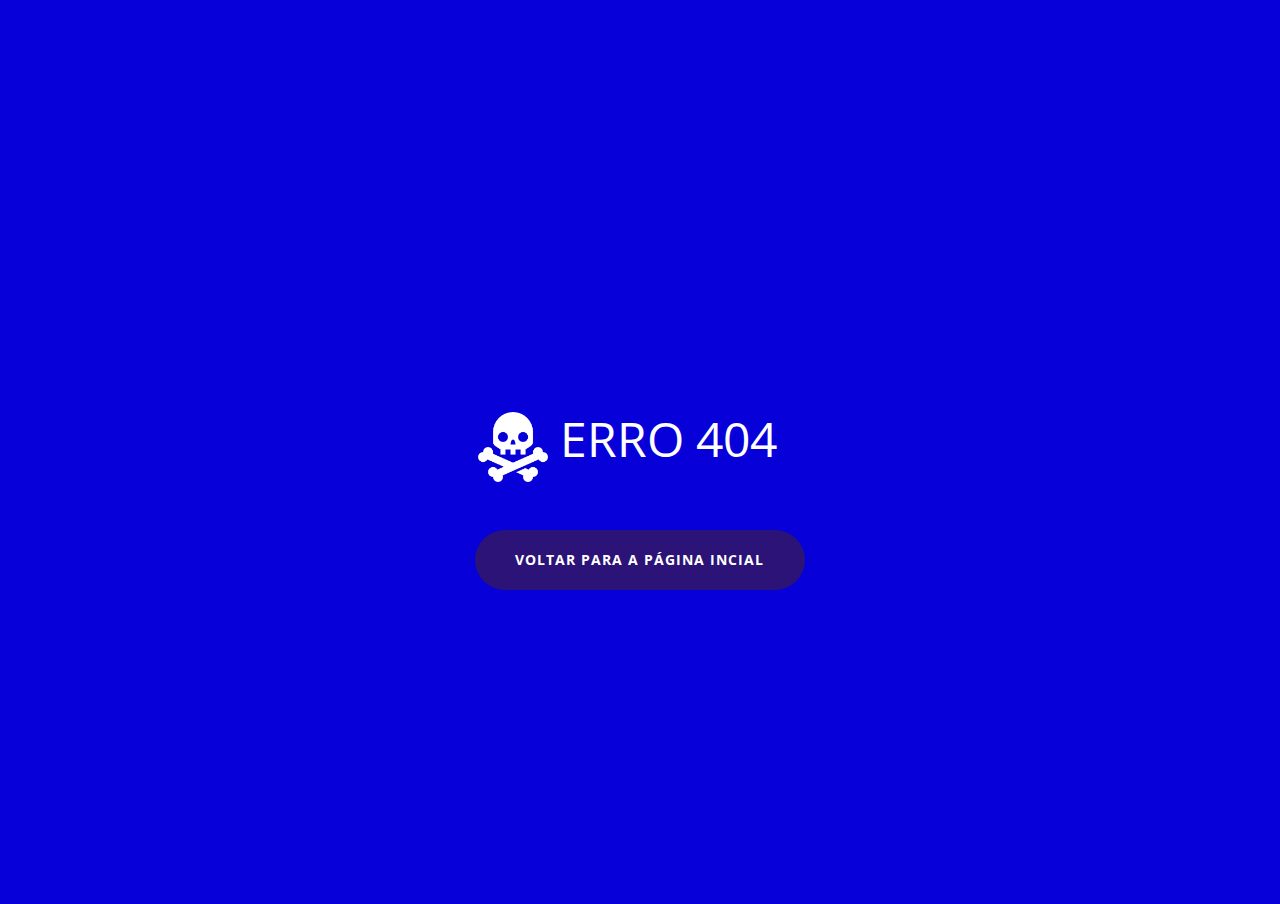
<file: Login.html>
<!DOCTYPE html>
<html style="font-size: 16px;" lang="pt"><head>
    <meta name="viewport" content="width=device-width, initial-scale=1.0">
    <meta charset="utf-8">
    <meta name="keywords" content="">
    <meta name="description" content="Em desenvolvimento....">
    <title>Login - Norgus Cloud</title>
    <link rel="stylesheet" href="nicepage.css" media="screen">
<link rel="stylesheet" href="Login.css" media="screen">
    <script class="u-script" type="text/javascript" src="jquery.js" defer=""></script>
    <script class="u-script" type="text/javascript" src="nicepage.js" defer=""></script>
    <meta name="generator" content="Nicepage 4.18.5, nicepage.com">
    <link rel="icon" href="images/favicon1.png">
    <link id="u-theme-google-font" rel="stylesheet" href="https://fonts.googleapis.com/css?family=Roboto:100,100i,300,300i,400,400i,500,500i,700,700i,900,900i|Open+Sans:300,300i,400,400i,500,500i,600,600i,700,700i,800,800i">
    
    
    <script type="application/ld+json">{
		"@context": "http://schema.org",
		"@type": "Organization",
		"name": "ALLPCS"
}</script>
    <meta name="theme-color" content="#478ac9">
    <meta property="og:title" content="Login - Norgus Cloud">
    <meta property="og:description" content="Em desenvolvimento....">
    <meta property="og:type" content="website">
  </head>
  <body class="u-body u-xl-mode" data-lang="pt">
    <section class="u-align-center u-clearfix u-custom-color-2 u-section-1" id="sec-22da">
      <div class="u-clearfix u-sheet u-sheet-1">
        <div class="u-container-style u-group u-group-1">
          <div class="u-container-layout u-container-layout-1">
            <p class="u-text u-text-1"><span class="u-file-icon u-icon u-text-white u-icon-1"><img src="images/620824-e48502c4.png" alt=""></span>&nbsp;ERRO 404
            </p>
            <a href="ALLPCS.html" class="u-btn u-btn-round u-button-style u-custom-color-1 u-hover-palette-1-light-1 u-radius-50 u-btn-1">voltar para a página incial</a>
          </div>
        </div>
      </div>
    </section>
    
    
    
  
</body></html>
</file>
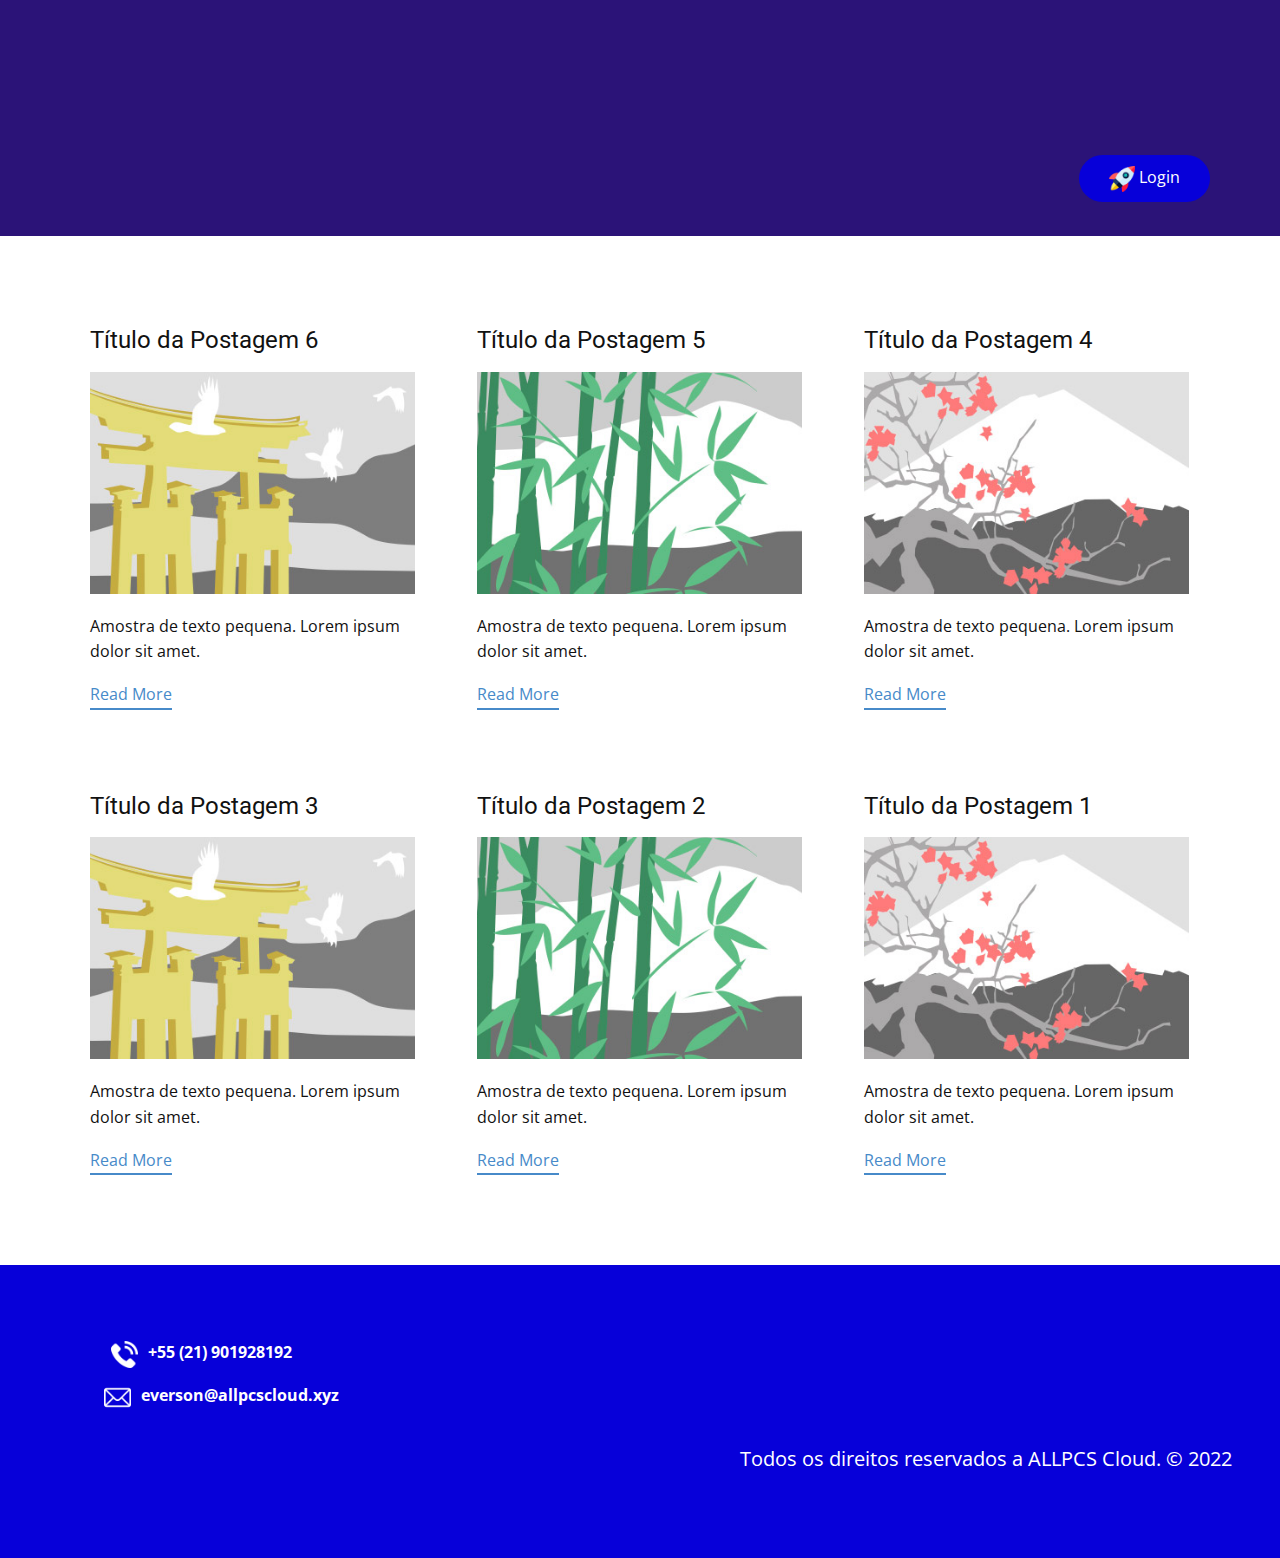
<file: blog/blog.html>
<html style="font-size: 16px;" lang="pt"><head>
    <meta name="viewport" content="width=device-width, initial-scale=1.0">
    <meta charset="utf-8">
    <meta name="keywords" content="">
    <meta name="description" content="">
    <title>Blog Template</title>
    <link rel="stylesheet" href="../nicepage.css" media="screen">
<link rel="stylesheet" href="../Blog-Template.css" media="screen">
    <script class="u-script" type="text/javascript" src="../jquery.js" defer=""></script>
    <script class="u-script" type="text/javascript" src="../nicepage.js" defer=""></script>
    <meta name="generator" content="Nicepage 4.18.5, nicepage.com">
    <link rel="icon" href="../images/favicon1.png">
    <link id="u-theme-google-font" rel="stylesheet" href="https://fonts.googleapis.com/css?family=Roboto:100,100i,300,300i,400,400i,500,500i,700,700i,900,900i|Open+Sans:300,300i,400,400i,500,500i,600,600i,700,700i,800,800i">
    
    
    <script type="application/ld+json">{
		"@context": "http://schema.org",
		"@type": "Organization",
		"name": "ALLPCS"
}</script>
    <meta name="theme-color" content="#478ac9">
  </head>
  <body class="u-body u-xl-mode" data-lang="pt"><header class="u-clearfix u-custom-color-1 u-header u-header" id="sec-1721"><div class="u-align-left u-clearfix u-sheet u-sheet-1">
        <a href="../Login.html" class="u-border-none u-btn u-btn-round u-button-style u-custom-color-2 u-radius-50 u-btn-1"><span class="u-file-icon u-icon u-icon-1"><img src="../images/1356479.png" alt=""></span>&nbsp;Login
        </a>
      </div></header>
    <section class="u-clearfix u-section-1" id="sec-f8a5">
      <div class="u-clearfix u-sheet u-valign-middle u-sheet-1"><!--blog--><!--blog_options_json--><!--{"type":"Recent","source":"","tags":"","count":""}--><!--/blog_options_json-->
        <div class="u-blog u-expanded-width u-repeater u-repeater-1"><!--blog_post-->
          <div class="u-blog-post u-container-style u-repeater-item u-white u-repeater-item-1">
            <div class="u-container-layout u-similar-container u-valign-top u-container-layout-1"><!--blog_post_header-->
              <h4 class="u-blog-control u-text u-text-1">
                <a class="u-post-header-link" href="../blog/post-5.html">Título da Postagem 6</a>
              </h4><!--/blog_post_header--><!--blog_post_image-->
              <a class="u-post-header-link" href="../blog/post-5.html"><img alt="" class="u-blog-control u-expanded-width u-image u-image-default u-image-1" src="../images/8ad73f3c.jpeg"></a><!--/blog_post_image--><!--blog_post_content-->
              <div class="u-blog-control u-post-content u-text u-text-2 fr-view">Amostra de texto pequena. Lorem ipsum dolor sit amet.</div><!--/blog_post_content--><!--blog_post_readmore-->
              <a href="../blog/post-5.html" class="u-blog-control u-border-2 u-border-palette-1-base u-btn u-btn-rectangle u-button-style u-none u-btn-1"><!--blog_post_readmore_content--><!--options_json--><!--{"content":"Read More","defaultValue":"Ler Mais"}--><!--/options_json-->Read More<!--/blog_post_readmore_content--></a><!--/blog_post_readmore-->
            </div>
          </div><div class="u-blog-post u-container-style u-repeater-item u-video-cover u-white">
            <div class="u-container-layout u-similar-container u-valign-top u-container-layout-2"><!--blog_post_header-->
              <h4 class="u-blog-control u-text u-text-3">
                <a class="u-post-header-link" href="../blog/post-4.html">Título da Postagem 5</a>
              </h4><!--/blog_post_header--><!--blog_post_image-->
              <a class="u-post-header-link" href="../blog/post-4.html"><img alt="" class="u-blog-control u-expanded-width u-image u-image-default u-image-2" src="../images/68f64b9d.jpeg"></a><!--/blog_post_image--><!--blog_post_content-->
              <div class="u-blog-control u-post-content u-text u-text-4 fr-view">Amostra de texto pequena. Lorem ipsum dolor sit amet.</div><!--/blog_post_content--><!--blog_post_readmore-->
              <a href="../blog/post-4.html" class="u-blog-control u-border-2 u-border-palette-1-base u-btn u-btn-rectangle u-button-style u-none u-btn-2"><!--blog_post_readmore_content--><!--options_json--><!--{"content":"Read More","defaultValue":"Ler Mais"}--><!--/options_json-->Read More<!--/blog_post_readmore_content--></a><!--/blog_post_readmore-->
            </div>
          </div><div class="u-blog-post u-container-style u-repeater-item u-video-cover u-white">
            <div class="u-container-layout u-similar-container u-valign-top u-container-layout-3"><!--blog_post_header-->
              <h4 class="u-blog-control u-text u-text-5">
                <a class="u-post-header-link" href="../blog/post-3.html">Título da Postagem 4</a>
              </h4><!--/blog_post_header--><!--blog_post_image-->
              <a class="u-post-header-link" href="../blog/post-3.html"><img alt="" class="u-blog-control u-expanded-width u-image u-image-default u-image-3" src="../images/0fd3416c.jpeg"></a><!--/blog_post_image--><!--blog_post_content-->
              <div class="u-blog-control u-post-content u-text u-text-6 fr-view">Amostra de texto pequena. Lorem ipsum dolor sit amet.</div><!--/blog_post_content--><!--blog_post_readmore-->
              <a href="../blog/post-3.html" class="u-blog-control u-border-2 u-border-palette-1-base u-btn u-btn-rectangle u-button-style u-none u-btn-3"><!--blog_post_readmore_content--><!--options_json--><!--{"content":"Read More","defaultValue":"Ler Mais"}--><!--/options_json-->Read More<!--/blog_post_readmore_content--></a><!--/blog_post_readmore-->
            </div>
          </div><div class="u-blog-post u-container-style u-repeater-item u-white u-repeater-item-1">
            <div class="u-container-layout u-similar-container u-valign-top u-container-layout-1"><!--blog_post_header-->
              <h4 class="u-blog-control u-text u-text-1">
                <a class="u-post-header-link" href="../blog/post-2.html">Título da Postagem 3</a>
              </h4><!--/blog_post_header--><!--blog_post_image-->
              <a class="u-post-header-link" href="../blog/post-2.html"><img alt="" class="u-blog-control u-expanded-width u-image u-image-default u-image-1" src="../images/8ad73f3c.jpeg"></a><!--/blog_post_image--><!--blog_post_content-->
              <div class="u-blog-control u-post-content u-text u-text-2 fr-view">Amostra de texto pequena. Lorem ipsum dolor sit amet.</div><!--/blog_post_content--><!--blog_post_readmore-->
              <a href="../blog/post-2.html" class="u-blog-control u-border-2 u-border-palette-1-base u-btn u-btn-rectangle u-button-style u-none u-btn-1"><!--blog_post_readmore_content--><!--options_json--><!--{"content":"Read More","defaultValue":"Ler Mais"}--><!--/options_json-->Read More<!--/blog_post_readmore_content--></a><!--/blog_post_readmore-->
            </div>
          </div><div class="u-blog-post u-container-style u-repeater-item u-video-cover u-white">
            <div class="u-container-layout u-similar-container u-valign-top u-container-layout-2"><!--blog_post_header-->
              <h4 class="u-blog-control u-text u-text-3">
                <a class="u-post-header-link" href="../blog/post-1.html">Título da Postagem 2</a>
              </h4><!--/blog_post_header--><!--blog_post_image-->
              <a class="u-post-header-link" href="../blog/post-1.html"><img alt="" class="u-blog-control u-expanded-width u-image u-image-default u-image-2" src="../images/68f64b9d.jpeg"></a><!--/blog_post_image--><!--blog_post_content-->
              <div class="u-blog-control u-post-content u-text u-text-4 fr-view">Amostra de texto pequena. Lorem ipsum dolor sit amet.</div><!--/blog_post_content--><!--blog_post_readmore-->
              <a href="../blog/post-1.html" class="u-blog-control u-border-2 u-border-palette-1-base u-btn u-btn-rectangle u-button-style u-none u-btn-2"><!--blog_post_readmore_content--><!--options_json--><!--{"content":"Read More","defaultValue":"Ler Mais"}--><!--/options_json-->Read More<!--/blog_post_readmore_content--></a><!--/blog_post_readmore-->
            </div>
          </div><div class="u-blog-post u-container-style u-repeater-item u-video-cover u-white">
            <div class="u-container-layout u-similar-container u-valign-top u-container-layout-3"><!--blog_post_header-->
              <h4 class="u-blog-control u-text u-text-5">
                <a class="u-post-header-link" href="../blog/post.html">Título da Postagem 1</a>
              </h4><!--/blog_post_header--><!--blog_post_image-->
              <a class="u-post-header-link" href="../blog/post.html"><img alt="" class="u-blog-control u-expanded-width u-image u-image-default u-image-3" src="../images/0fd3416c.jpeg"></a><!--/blog_post_image--><!--blog_post_content-->
              <div class="u-blog-control u-post-content u-text u-text-6 fr-view">Amostra de texto pequena. Lorem ipsum dolor sit amet.</div><!--/blog_post_content--><!--blog_post_readmore-->
              <a href="../blog/post.html" class="u-blog-control u-border-2 u-border-palette-1-base u-btn u-btn-rectangle u-button-style u-none u-btn-3"><!--blog_post_readmore_content--><!--options_json--><!--{"content":"Read More","defaultValue":"Ler Mais"}--><!--/options_json-->Read More<!--/blog_post_readmore_content--></a><!--/blog_post_readmore-->
            </div>
          </div><!--/blog_post--><!--blog_post-->
          <!--/blog_post--><!--blog_post-->
          <!--/blog_post-->
        </div><!--/blog-->
      </div>
    </section>
    
    
    <footer class="u-align-center u-clearfix u-custom-color-2 u-footer u-footer" id="sec-7a4d"><div class="u-clearfix u-sheet u-sheet-1">
        <p class="u-text u-text-1"><span class="u-file-icon u-icon u-text-white u-icon-1"><img src="../images/159052-9bf50f37.png" alt=""></span>&nbsp; +55 (21) 901928192
        </p>
        <p class="u-text u-text-2"><span class="u-file-icon u-icon u-text-white u-icon-2"><img src="../images/646094-d32b5ee5.png" alt=""></span>&nbsp; everson@allpcscloud.xyz
        </p>
        <p class="u-small-text u-text u-text-variant u-text-3"> Todos os direitos reservados a ​ALLPCS Cloud.&nbsp;© 2022</p>
      </div></footer>
  
</body></html>
</file>
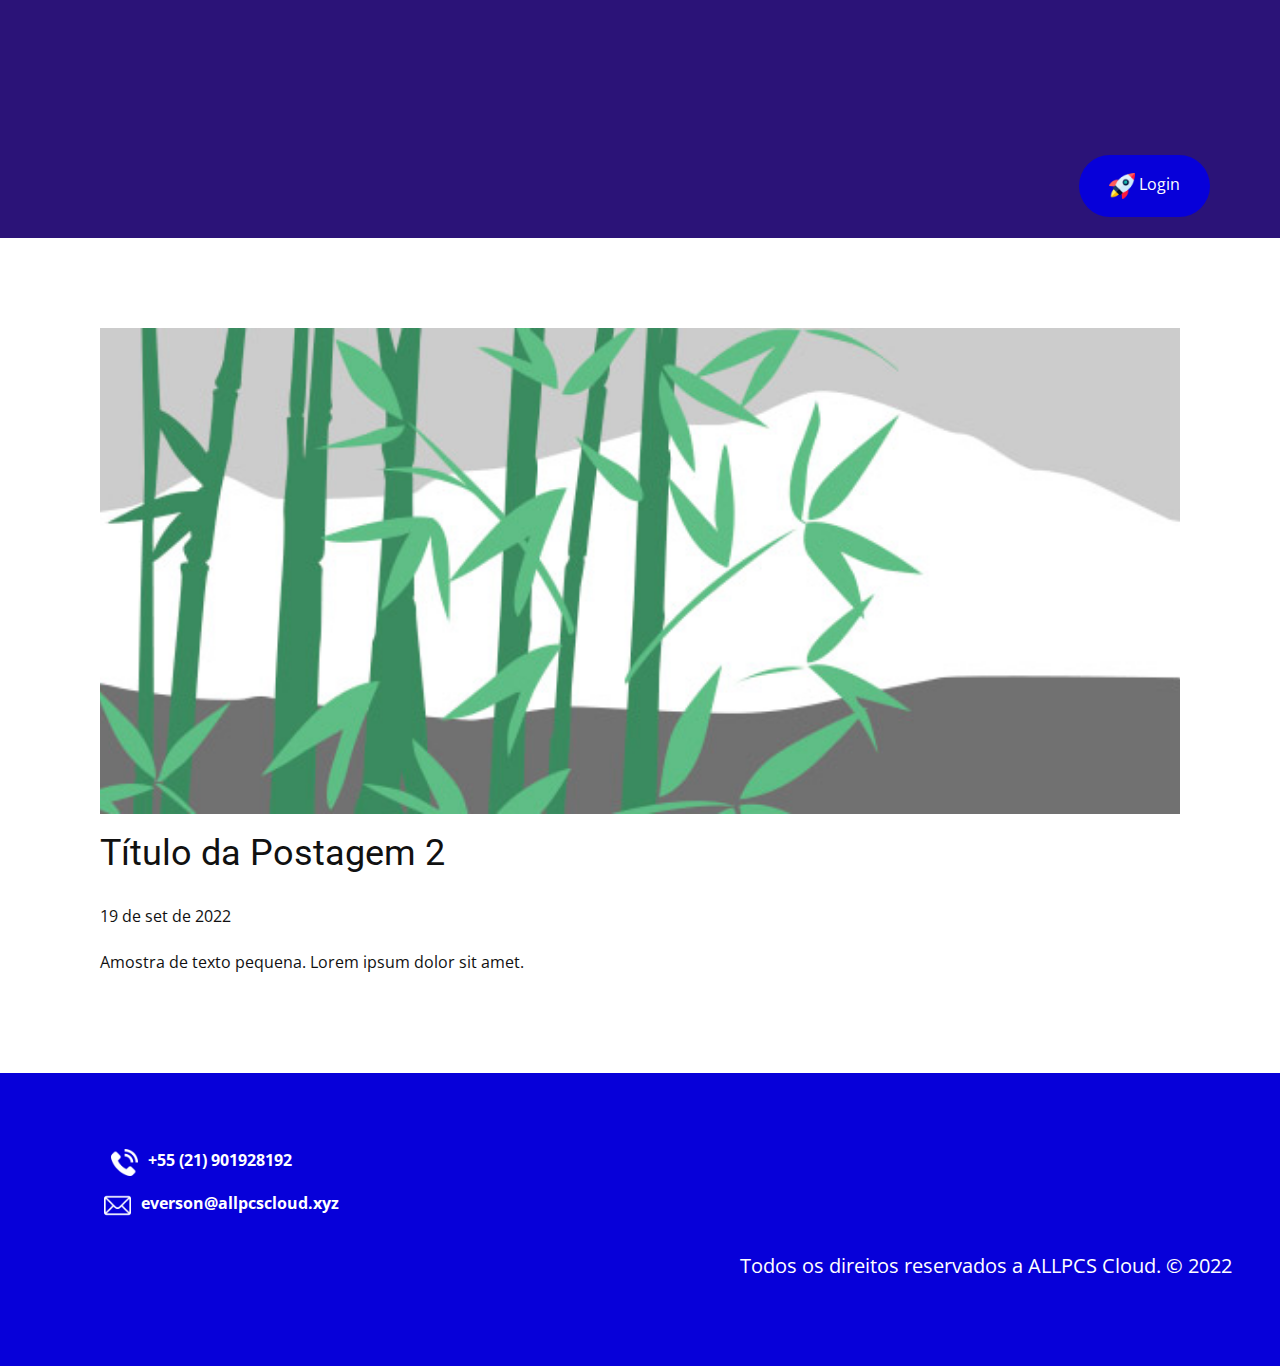
<file: blog/post-1.html>
<!doctype html>
<html style="font-size: 16px;" lang="pt"><head>
    <meta name="viewport" content="width=device-width, initial-scale=1.0">
    <meta charset="utf-8">
    <meta name="keywords" content="Título da Postagem 1">
    <meta name="description" content="">
    <title>Título da Postagem 2</title>
    <link rel="stylesheet" href="../nicepage.css" media="screen">
<link rel="stylesheet" href="../Post-Template.css" media="screen">
    <script class="u-script" type="text/javascript" src="../jquery.js" defer=""></script>
    <script class="u-script" type="text/javascript" src="../nicepage.js" defer=""></script>
    <meta name="generator" content="Nicepage 4.18.5, nicepage.com">
    <link rel="icon" href="../images/favicon1.png">
    <link id="u-theme-google-font" rel="stylesheet" href="https://fonts.googleapis.com/css?family=Roboto:100,100i,300,300i,400,400i,500,500i,700,700i,900,900i|Open+Sans:300,300i,400,400i,500,500i,600,600i,700,700i,800,800i">
    
    
    <script type="application/ld+json">{
		"@context": "http://schema.org",
		"@type": "Organization",
		"name": "ALLPCS"
}</script>
    <meta name="theme-color" content="#478ac9">
  </head>
  <body class="u-body u-xl-mode" data-lang="pt"><header class="u-clearfix u-custom-color-1 u-header u-header" id="sec-1721"><div class="u-align-left u-clearfix u-sheet u-sheet-1">
        <a href="../Login.html" class="u-border-none u-btn u-btn-round u-button-style u-custom-color-2 u-radius-50 u-btn-1"><span class="u-file-icon u-icon u-icon-1"><img src="../images/1356479.png" alt=""></span>&nbsp;Login
        </a>
      </div></header>
    <section class="u-align-center u-clearfix u-section-1" id="sec-6fce">
      <div class="u-clearfix u-sheet u-valign-middle-md u-valign-middle-sm u-valign-middle-xs u-sheet-1"><!--post_details--><!--post_details_options_json--><!--{"source":""}--><!--/post_details_options_json--><!--blog_post-->
        <div class="u-container-style u-expanded-width u-post-details u-post-details-1">
          <div class="u-container-layout u-valign-middle u-container-layout-1"><!--blog_post_image-->
            <img alt="" class="u-blog-control u-expanded-width u-image u-image-default u-image-1" src="../images/68f64b9d.jpeg"><!--/blog_post_image--><!--blog_post_header-->
            <h2 class="u-blog-control u-text u-text-1">Título da Postagem 2</h2><!--/blog_post_header--><!--blog_post_metadata-->
            <div class="u-blog-control u-metadata u-metadata-1"><!--blog_post_metadata_date-->
              <span class="u-meta-date u-meta-icon">19 de set de 2022</span><!--/blog_post_metadata_date--><!--blog_post_metadata_category-->
              <!--/blog_post_metadata_category--><!--blog_post_metadata_comments-->
              <!--/blog_post_metadata_comments-->
            </div><!--/blog_post_metadata--><!--blog_post_content-->
            <div class="u-align-justify u-blog-control u-post-content u-text u-text-2 fr-view">
  Amostra de texto pequena. Lorem ipsum dolor sit amet.
  </div><!--/blog_post_content-->
          </div>
        </div><!--/blog_post--><!--/post_details-->
      </div>
    </section>
    
    
    <footer class="u-align-center u-clearfix u-custom-color-2 u-footer u-footer" id="sec-7a4d"><div class="u-clearfix u-sheet u-sheet-1">
        <p class="u-text u-text-1"><span class="u-file-icon u-icon u-text-white u-icon-1"><img src="../images/159052-9bf50f37.png" alt=""></span>&nbsp; +55 (21) 901928192
        </p>
        <p class="u-text u-text-2"><span class="u-file-icon u-icon u-text-white u-icon-2"><img src="../images/646094-d32b5ee5.png" alt=""></span>&nbsp; everson@allpcscloud.xyz
        </p>
        <p class="u-small-text u-text u-text-variant u-text-3"> Todos os direitos reservados a ​ALLPCS Cloud.&nbsp;© 2022</p>
      </div></footer>
  
</body></html>
</file>
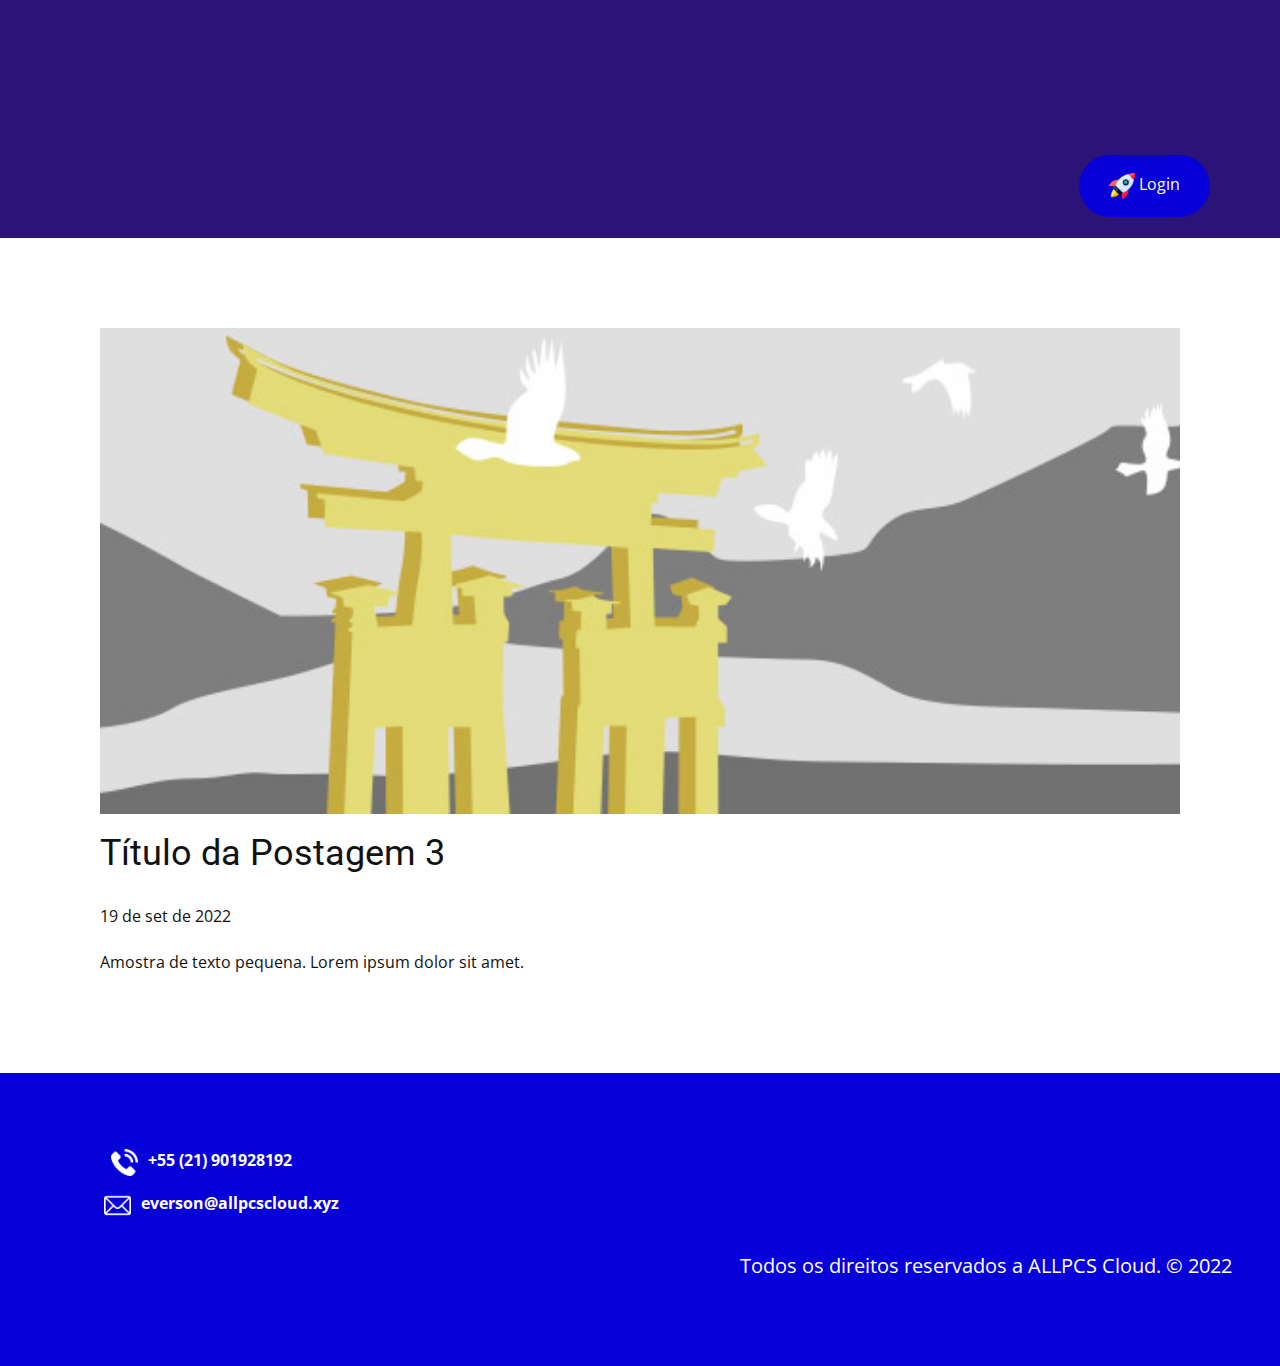
<file: blog/post-2.html>
<!doctype html>
<html style="font-size: 16px;" lang="pt"><head>
    <meta name="viewport" content="width=device-width, initial-scale=1.0">
    <meta charset="utf-8">
    <meta name="keywords" content="Título da Postagem 1">
    <meta name="description" content="">
    <title>Título da Postagem 3</title>
    <link rel="stylesheet" href="../nicepage.css" media="screen">
<link rel="stylesheet" href="../Post-Template.css" media="screen">
    <script class="u-script" type="text/javascript" src="../jquery.js" defer=""></script>
    <script class="u-script" type="text/javascript" src="../nicepage.js" defer=""></script>
    <meta name="generator" content="Nicepage 4.18.5, nicepage.com">
    <link rel="icon" href="../images/favicon1.png">
    <link id="u-theme-google-font" rel="stylesheet" href="https://fonts.googleapis.com/css?family=Roboto:100,100i,300,300i,400,400i,500,500i,700,700i,900,900i|Open+Sans:300,300i,400,400i,500,500i,600,600i,700,700i,800,800i">
    
    
    <script type="application/ld+json">{
		"@context": "http://schema.org",
		"@type": "Organization",
		"name": "ALLPCS"
}</script>
    <meta name="theme-color" content="#478ac9">
  </head>
  <body class="u-body u-xl-mode" data-lang="pt"><header class="u-clearfix u-custom-color-1 u-header u-header" id="sec-1721"><div class="u-align-left u-clearfix u-sheet u-sheet-1">
        <a href="../Login.html" class="u-border-none u-btn u-btn-round u-button-style u-custom-color-2 u-radius-50 u-btn-1"><span class="u-file-icon u-icon u-icon-1"><img src="../images/1356479.png" alt=""></span>&nbsp;Login
        </a>
      </div></header>
    <section class="u-align-center u-clearfix u-section-1" id="sec-6fce">
      <div class="u-clearfix u-sheet u-valign-middle-md u-valign-middle-sm u-valign-middle-xs u-sheet-1"><!--post_details--><!--post_details_options_json--><!--{"source":""}--><!--/post_details_options_json--><!--blog_post-->
        <div class="u-container-style u-expanded-width u-post-details u-post-details-1">
          <div class="u-container-layout u-valign-middle u-container-layout-1"><!--blog_post_image-->
            <img alt="" class="u-blog-control u-expanded-width u-image u-image-default u-image-1" src="../images/8ad73f3c.jpeg"><!--/blog_post_image--><!--blog_post_header-->
            <h2 class="u-blog-control u-text u-text-1">Título da Postagem 3</h2><!--/blog_post_header--><!--blog_post_metadata-->
            <div class="u-blog-control u-metadata u-metadata-1"><!--blog_post_metadata_date-->
              <span class="u-meta-date u-meta-icon">19 de set de 2022</span><!--/blog_post_metadata_date--><!--blog_post_metadata_category-->
              <!--/blog_post_metadata_category--><!--blog_post_metadata_comments-->
              <!--/blog_post_metadata_comments-->
            </div><!--/blog_post_metadata--><!--blog_post_content-->
            <div class="u-align-justify u-blog-control u-post-content u-text u-text-2 fr-view">
  Amostra de texto pequena. Lorem ipsum dolor sit amet.
  </div><!--/blog_post_content-->
          </div>
        </div><!--/blog_post--><!--/post_details-->
      </div>
    </section>
    
    
    <footer class="u-align-center u-clearfix u-custom-color-2 u-footer u-footer" id="sec-7a4d"><div class="u-clearfix u-sheet u-sheet-1">
        <p class="u-text u-text-1"><span class="u-file-icon u-icon u-text-white u-icon-1"><img src="../images/159052-9bf50f37.png" alt=""></span>&nbsp; +55 (21) 901928192
        </p>
        <p class="u-text u-text-2"><span class="u-file-icon u-icon u-text-white u-icon-2"><img src="../images/646094-d32b5ee5.png" alt=""></span>&nbsp; everson@allpcscloud.xyz
        </p>
        <p class="u-small-text u-text u-text-variant u-text-3"> Todos os direitos reservados a ​ALLPCS Cloud.&nbsp;© 2022</p>
      </div></footer>
  
</body></html>
</file>
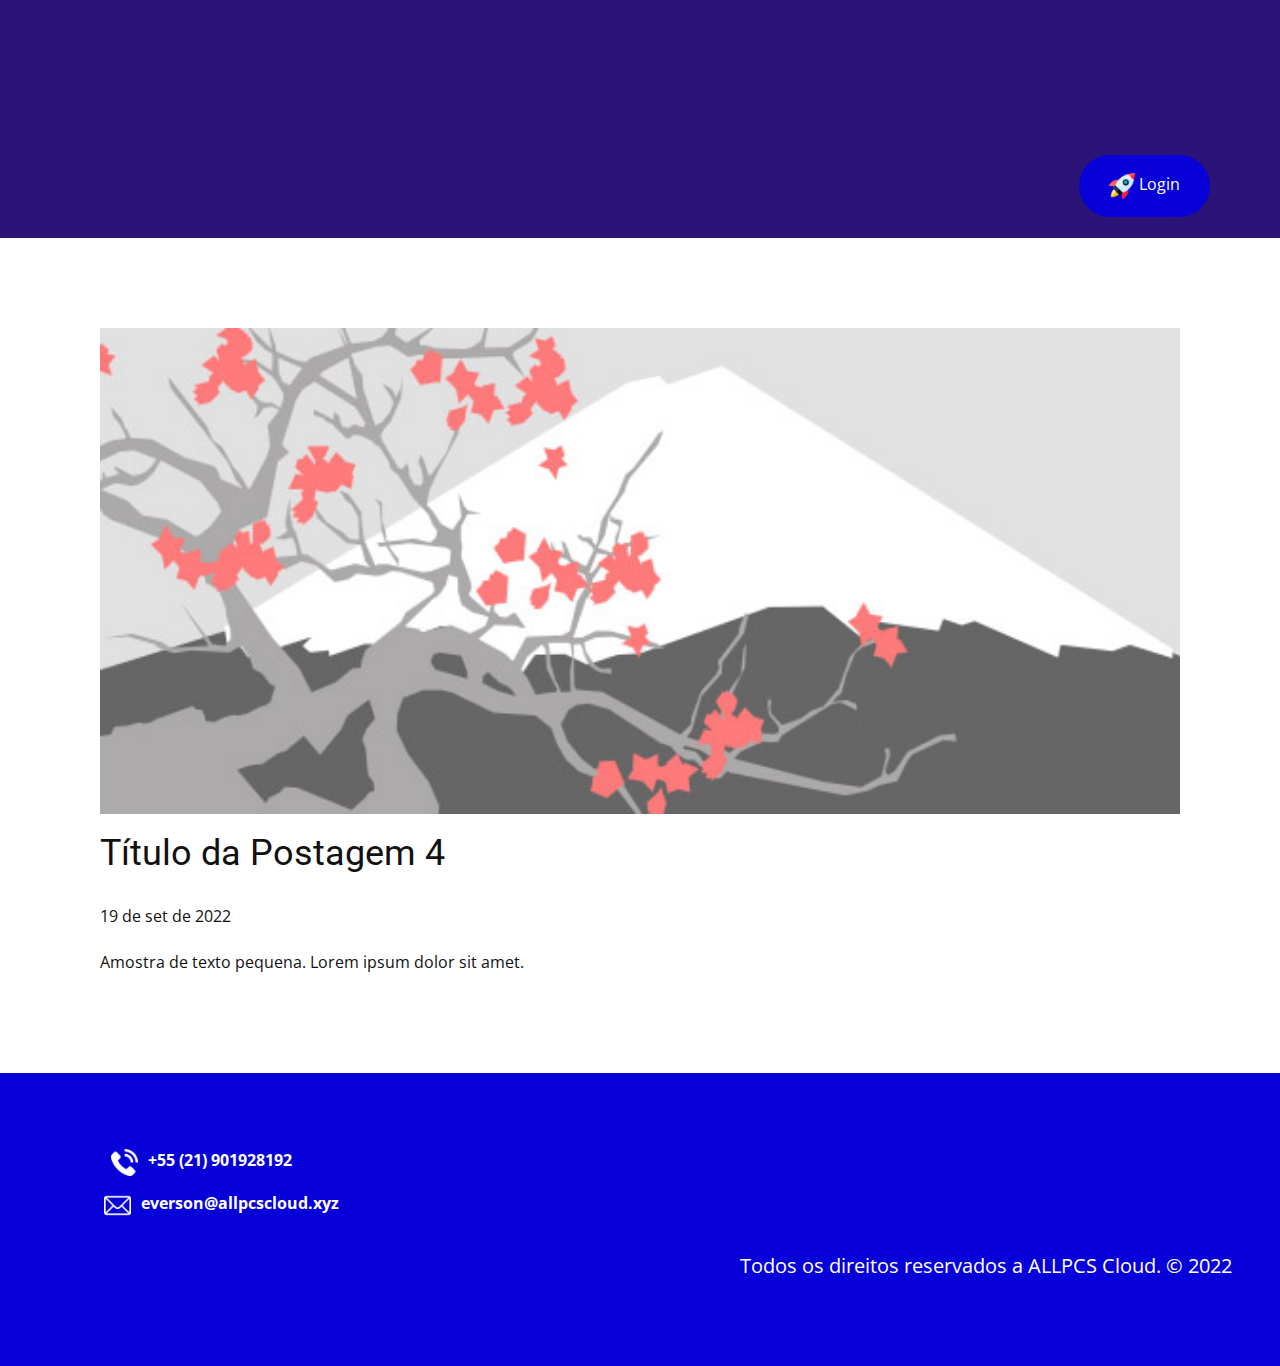
<file: blog/post-3.html>
<!doctype html>
<html style="font-size: 16px;" lang="pt"><head>
    <meta name="viewport" content="width=device-width, initial-scale=1.0">
    <meta charset="utf-8">
    <meta name="keywords" content="Título da Postagem 1">
    <meta name="description" content="">
    <title>Título da Postagem 4</title>
    <link rel="stylesheet" href="../nicepage.css" media="screen">
<link rel="stylesheet" href="../Post-Template.css" media="screen">
    <script class="u-script" type="text/javascript" src="../jquery.js" defer=""></script>
    <script class="u-script" type="text/javascript" src="../nicepage.js" defer=""></script>
    <meta name="generator" content="Nicepage 4.18.5, nicepage.com">
    <link rel="icon" href="../images/favicon1.png">
    <link id="u-theme-google-font" rel="stylesheet" href="https://fonts.googleapis.com/css?family=Roboto:100,100i,300,300i,400,400i,500,500i,700,700i,900,900i|Open+Sans:300,300i,400,400i,500,500i,600,600i,700,700i,800,800i">
    
    
    <script type="application/ld+json">{
		"@context": "http://schema.org",
		"@type": "Organization",
		"name": "ALLPCS"
}</script>
    <meta name="theme-color" content="#478ac9">
  </head>
  <body class="u-body u-xl-mode" data-lang="pt"><header class="u-clearfix u-custom-color-1 u-header u-header" id="sec-1721"><div class="u-align-left u-clearfix u-sheet u-sheet-1">
        <a href="../Login.html" class="u-border-none u-btn u-btn-round u-button-style u-custom-color-2 u-radius-50 u-btn-1"><span class="u-file-icon u-icon u-icon-1"><img src="../images/1356479.png" alt=""></span>&nbsp;Login
        </a>
      </div></header>
    <section class="u-align-center u-clearfix u-section-1" id="sec-6fce">
      <div class="u-clearfix u-sheet u-valign-middle-md u-valign-middle-sm u-valign-middle-xs u-sheet-1"><!--post_details--><!--post_details_options_json--><!--{"source":""}--><!--/post_details_options_json--><!--blog_post-->
        <div class="u-container-style u-expanded-width u-post-details u-post-details-1">
          <div class="u-container-layout u-valign-middle u-container-layout-1"><!--blog_post_image-->
            <img alt="" class="u-blog-control u-expanded-width u-image u-image-default u-image-1" src="../images/0fd3416c.jpeg"><!--/blog_post_image--><!--blog_post_header-->
            <h2 class="u-blog-control u-text u-text-1">Título da Postagem 4</h2><!--/blog_post_header--><!--blog_post_metadata-->
            <div class="u-blog-control u-metadata u-metadata-1"><!--blog_post_metadata_date-->
              <span class="u-meta-date u-meta-icon">19 de set de 2022</span><!--/blog_post_metadata_date--><!--blog_post_metadata_category-->
              <!--/blog_post_metadata_category--><!--blog_post_metadata_comments-->
              <!--/blog_post_metadata_comments-->
            </div><!--/blog_post_metadata--><!--blog_post_content-->
            <div class="u-align-justify u-blog-control u-post-content u-text u-text-2 fr-view">
  Amostra de texto pequena. Lorem ipsum dolor sit amet.
  </div><!--/blog_post_content-->
          </div>
        </div><!--/blog_post--><!--/post_details-->
      </div>
    </section>
    
    
    <footer class="u-align-center u-clearfix u-custom-color-2 u-footer u-footer" id="sec-7a4d"><div class="u-clearfix u-sheet u-sheet-1">
        <p class="u-text u-text-1"><span class="u-file-icon u-icon u-text-white u-icon-1"><img src="../images/159052-9bf50f37.png" alt=""></span>&nbsp; +55 (21) 901928192
        </p>
        <p class="u-text u-text-2"><span class="u-file-icon u-icon u-text-white u-icon-2"><img src="../images/646094-d32b5ee5.png" alt=""></span>&nbsp; everson@allpcscloud.xyz
        </p>
        <p class="u-small-text u-text u-text-variant u-text-3"> Todos os direitos reservados a ​ALLPCS Cloud.&nbsp;© 2022</p>
      </div></footer>
  
</body></html>
</file>
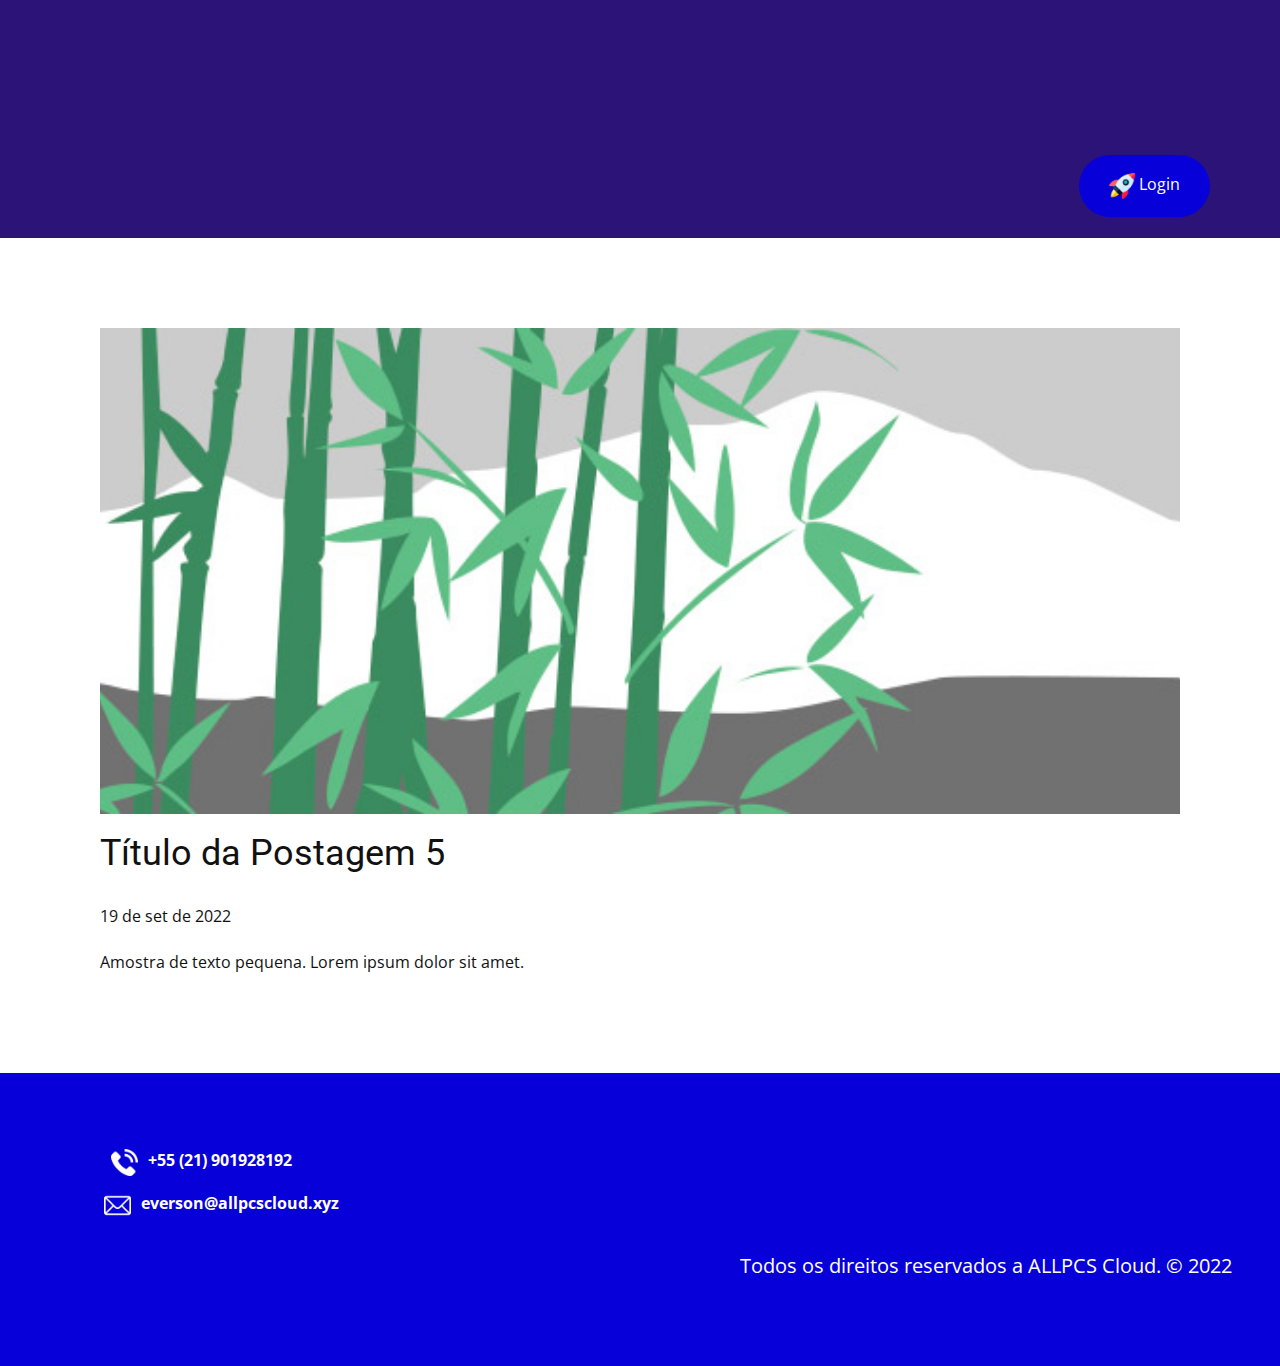
<file: blog/post-4.html>
<!doctype html>
<html style="font-size: 16px;" lang="pt"><head>
    <meta name="viewport" content="width=device-width, initial-scale=1.0">
    <meta charset="utf-8">
    <meta name="keywords" content="Título da Postagem 1">
    <meta name="description" content="">
    <title>Título da Postagem 5</title>
    <link rel="stylesheet" href="../nicepage.css" media="screen">
<link rel="stylesheet" href="../Post-Template.css" media="screen">
    <script class="u-script" type="text/javascript" src="../jquery.js" defer=""></script>
    <script class="u-script" type="text/javascript" src="../nicepage.js" defer=""></script>
    <meta name="generator" content="Nicepage 4.18.5, nicepage.com">
    <link rel="icon" href="../images/favicon1.png">
    <link id="u-theme-google-font" rel="stylesheet" href="https://fonts.googleapis.com/css?family=Roboto:100,100i,300,300i,400,400i,500,500i,700,700i,900,900i|Open+Sans:300,300i,400,400i,500,500i,600,600i,700,700i,800,800i">
    
    
    <script type="application/ld+json">{
		"@context": "http://schema.org",
		"@type": "Organization",
		"name": "ALLPCS"
}</script>
    <meta name="theme-color" content="#478ac9">
  </head>
  <body class="u-body u-xl-mode" data-lang="pt"><header class="u-clearfix u-custom-color-1 u-header u-header" id="sec-1721"><div class="u-align-left u-clearfix u-sheet u-sheet-1">
        <a href="../Login.html" class="u-border-none u-btn u-btn-round u-button-style u-custom-color-2 u-radius-50 u-btn-1"><span class="u-file-icon u-icon u-icon-1"><img src="../images/1356479.png" alt=""></span>&nbsp;Login
        </a>
      </div></header>
    <section class="u-align-center u-clearfix u-section-1" id="sec-6fce">
      <div class="u-clearfix u-sheet u-valign-middle-md u-valign-middle-sm u-valign-middle-xs u-sheet-1"><!--post_details--><!--post_details_options_json--><!--{"source":""}--><!--/post_details_options_json--><!--blog_post-->
        <div class="u-container-style u-expanded-width u-post-details u-post-details-1">
          <div class="u-container-layout u-valign-middle u-container-layout-1"><!--blog_post_image-->
            <img alt="" class="u-blog-control u-expanded-width u-image u-image-default u-image-1" src="../images/68f64b9d.jpeg"><!--/blog_post_image--><!--blog_post_header-->
            <h2 class="u-blog-control u-text u-text-1">Título da Postagem 5</h2><!--/blog_post_header--><!--blog_post_metadata-->
            <div class="u-blog-control u-metadata u-metadata-1"><!--blog_post_metadata_date-->
              <span class="u-meta-date u-meta-icon">19 de set de 2022</span><!--/blog_post_metadata_date--><!--blog_post_metadata_category-->
              <!--/blog_post_metadata_category--><!--blog_post_metadata_comments-->
              <!--/blog_post_metadata_comments-->
            </div><!--/blog_post_metadata--><!--blog_post_content-->
            <div class="u-align-justify u-blog-control u-post-content u-text u-text-2 fr-view">
  Amostra de texto pequena. Lorem ipsum dolor sit amet.
  </div><!--/blog_post_content-->
          </div>
        </div><!--/blog_post--><!--/post_details-->
      </div>
    </section>
    
    
    <footer class="u-align-center u-clearfix u-custom-color-2 u-footer u-footer" id="sec-7a4d"><div class="u-clearfix u-sheet u-sheet-1">
        <p class="u-text u-text-1"><span class="u-file-icon u-icon u-text-white u-icon-1"><img src="../images/159052-9bf50f37.png" alt=""></span>&nbsp; +55 (21) 901928192
        </p>
        <p class="u-text u-text-2"><span class="u-file-icon u-icon u-text-white u-icon-2"><img src="../images/646094-d32b5ee5.png" alt=""></span>&nbsp; everson@allpcscloud.xyz
        </p>
        <p class="u-small-text u-text u-text-variant u-text-3"> Todos os direitos reservados a ​ALLPCS Cloud.&nbsp;© 2022</p>
      </div></footer>
  
</body></html>
</file>
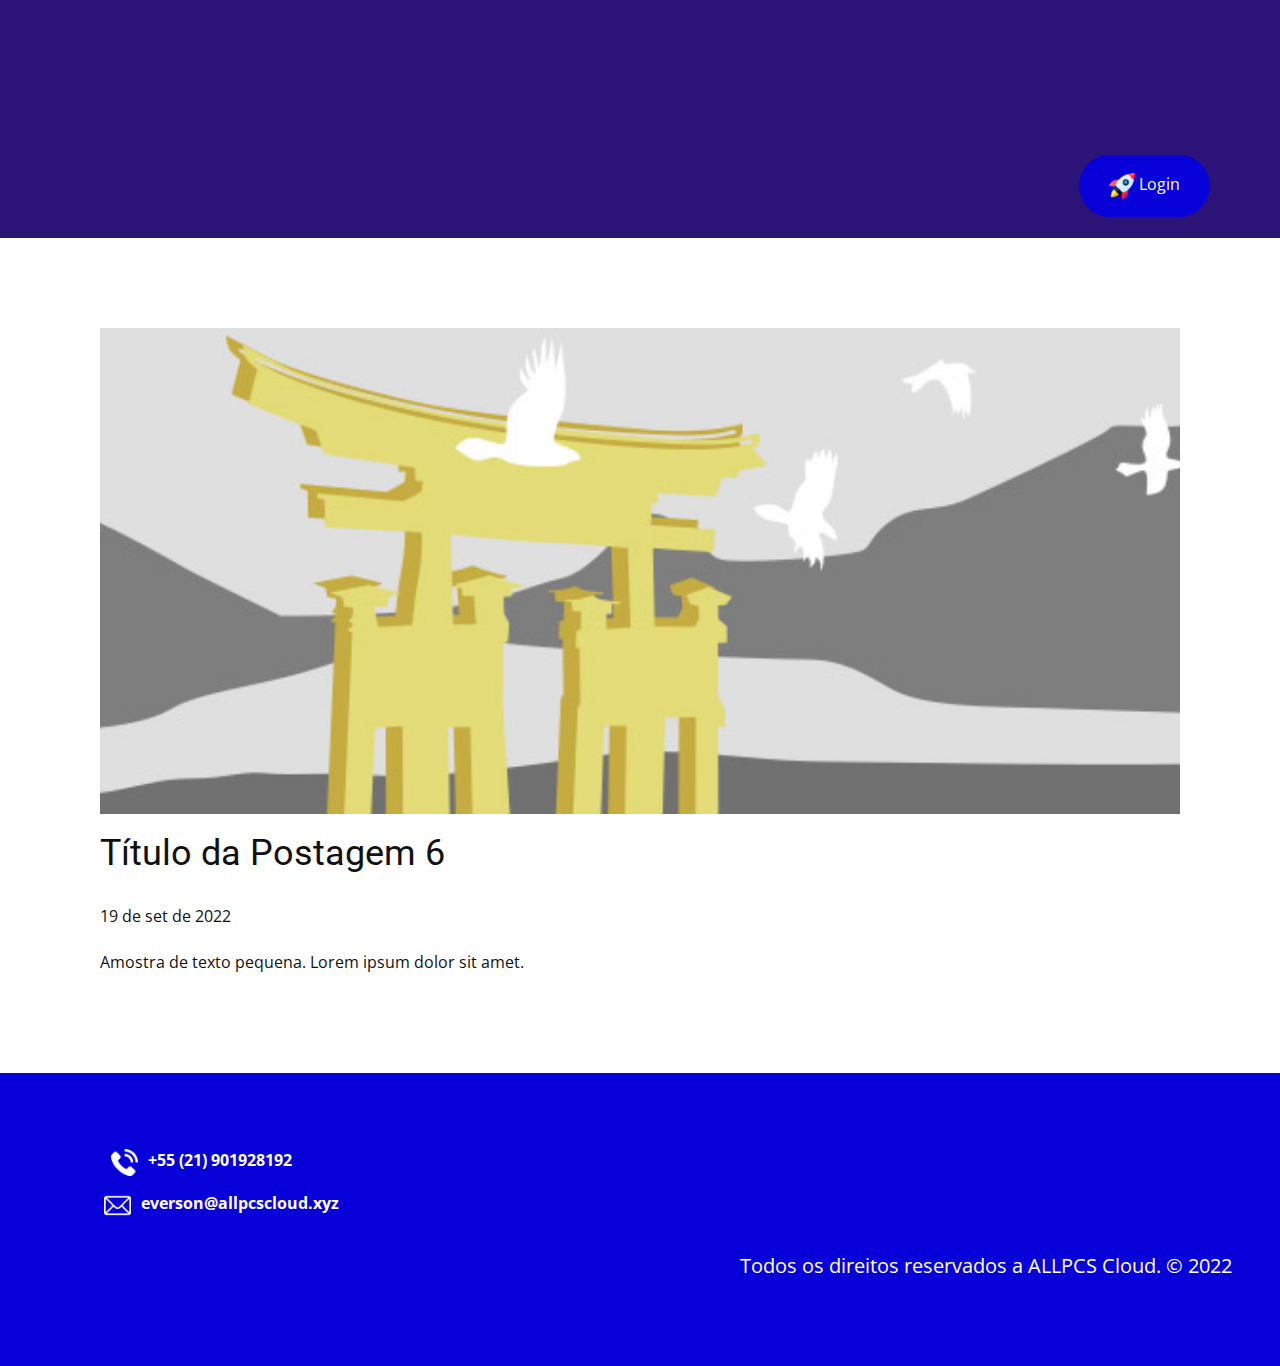
<file: blog/post-5.html>
<!doctype html>
<html style="font-size: 16px;" lang="pt"><head>
    <meta name="viewport" content="width=device-width, initial-scale=1.0">
    <meta charset="utf-8">
    <meta name="keywords" content="Título da Postagem 1">
    <meta name="description" content="">
    <title>Título da Postagem 6</title>
    <link rel="stylesheet" href="../nicepage.css" media="screen">
<link rel="stylesheet" href="../Post-Template.css" media="screen">
    <script class="u-script" type="text/javascript" src="../jquery.js" defer=""></script>
    <script class="u-script" type="text/javascript" src="../nicepage.js" defer=""></script>
    <meta name="generator" content="Nicepage 4.18.5, nicepage.com">
    <link rel="icon" href="../images/favicon1.png">
    <link id="u-theme-google-font" rel="stylesheet" href="https://fonts.googleapis.com/css?family=Roboto:100,100i,300,300i,400,400i,500,500i,700,700i,900,900i|Open+Sans:300,300i,400,400i,500,500i,600,600i,700,700i,800,800i">
    
    
    <script type="application/ld+json">{
		"@context": "http://schema.org",
		"@type": "Organization",
		"name": "ALLPCS"
}</script>
    <meta name="theme-color" content="#478ac9">
  </head>
  <body class="u-body u-xl-mode" data-lang="pt"><header class="u-clearfix u-custom-color-1 u-header u-header" id="sec-1721"><div class="u-align-left u-clearfix u-sheet u-sheet-1">
        <a href="../Login.html" class="u-border-none u-btn u-btn-round u-button-style u-custom-color-2 u-radius-50 u-btn-1"><span class="u-file-icon u-icon u-icon-1"><img src="../images/1356479.png" alt=""></span>&nbsp;Login
        </a>
      </div></header>
    <section class="u-align-center u-clearfix u-section-1" id="sec-6fce">
      <div class="u-clearfix u-sheet u-valign-middle-md u-valign-middle-sm u-valign-middle-xs u-sheet-1"><!--post_details--><!--post_details_options_json--><!--{"source":""}--><!--/post_details_options_json--><!--blog_post-->
        <div class="u-container-style u-expanded-width u-post-details u-post-details-1">
          <div class="u-container-layout u-valign-middle u-container-layout-1"><!--blog_post_image-->
            <img alt="" class="u-blog-control u-expanded-width u-image u-image-default u-image-1" src="../images/8ad73f3c.jpeg"><!--/blog_post_image--><!--blog_post_header-->
            <h2 class="u-blog-control u-text u-text-1">Título da Postagem 6</h2><!--/blog_post_header--><!--blog_post_metadata-->
            <div class="u-blog-control u-metadata u-metadata-1"><!--blog_post_metadata_date-->
              <span class="u-meta-date u-meta-icon">19 de set de 2022</span><!--/blog_post_metadata_date--><!--blog_post_metadata_category-->
              <!--/blog_post_metadata_category--><!--blog_post_metadata_comments-->
              <!--/blog_post_metadata_comments-->
            </div><!--/blog_post_metadata--><!--blog_post_content-->
            <div class="u-align-justify u-blog-control u-post-content u-text u-text-2 fr-view">
  Amostra de texto pequena. Lorem ipsum dolor sit amet.
  </div><!--/blog_post_content-->
          </div>
        </div><!--/blog_post--><!--/post_details-->
      </div>
    </section>
    
    
    <footer class="u-align-center u-clearfix u-custom-color-2 u-footer u-footer" id="sec-7a4d"><div class="u-clearfix u-sheet u-sheet-1">
        <p class="u-text u-text-1"><span class="u-file-icon u-icon u-text-white u-icon-1"><img src="../images/159052-9bf50f37.png" alt=""></span>&nbsp; +55 (21) 901928192
        </p>
        <p class="u-text u-text-2"><span class="u-file-icon u-icon u-text-white u-icon-2"><img src="../images/646094-d32b5ee5.png" alt=""></span>&nbsp; everson@allpcscloud.xyz
        </p>
        <p class="u-small-text u-text u-text-variant u-text-3"> Todos os direitos reservados a ​ALLPCS Cloud.&nbsp;© 2022</p>
      </div></footer>
  
</body></html>
</file>
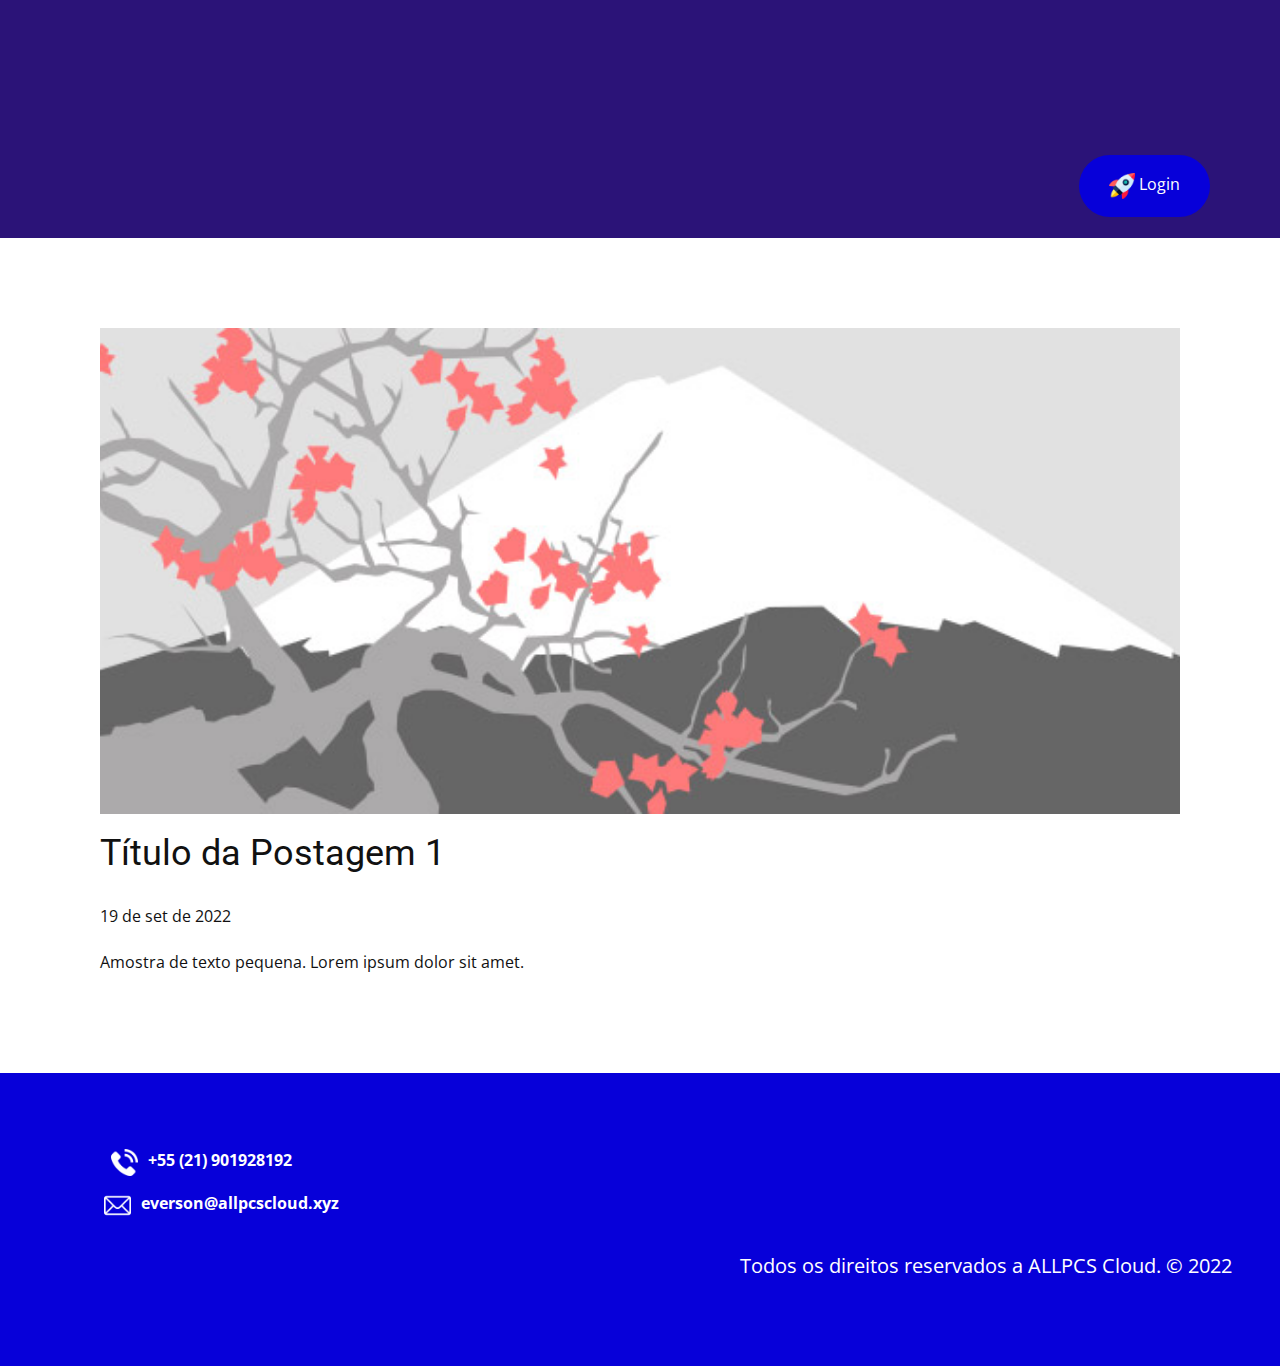
<file: blog/post.html>
<!doctype html>
<html style="font-size: 16px;" lang="pt"><head>
    <meta name="viewport" content="width=device-width, initial-scale=1.0">
    <meta charset="utf-8">
    <meta name="keywords" content="Título da Postagem 1">
    <meta name="description" content="">
    <title>Título da Postagem 1</title>
    <link rel="stylesheet" href="../nicepage.css" media="screen">
<link rel="stylesheet" href="../Post-Template.css" media="screen">
    <script class="u-script" type="text/javascript" src="../jquery.js" defer=""></script>
    <script class="u-script" type="text/javascript" src="../nicepage.js" defer=""></script>
    <meta name="generator" content="Nicepage 4.18.5, nicepage.com">
    <link rel="icon" href="../images/favicon1.png">
    <link id="u-theme-google-font" rel="stylesheet" href="https://fonts.googleapis.com/css?family=Roboto:100,100i,300,300i,400,400i,500,500i,700,700i,900,900i|Open+Sans:300,300i,400,400i,500,500i,600,600i,700,700i,800,800i">
    
    
    <script type="application/ld+json">{
		"@context": "http://schema.org",
		"@type": "Organization",
		"name": "ALLPCS"
}</script>
    <meta name="theme-color" content="#478ac9">
  </head>
  <body class="u-body u-xl-mode" data-lang="pt"><header class="u-clearfix u-custom-color-1 u-header u-header" id="sec-1721"><div class="u-align-left u-clearfix u-sheet u-sheet-1">
        <a href="../Login.html" class="u-border-none u-btn u-btn-round u-button-style u-custom-color-2 u-radius-50 u-btn-1"><span class="u-file-icon u-icon u-icon-1"><img src="../images/1356479.png" alt=""></span>&nbsp;Login
        </a>
      </div></header>
    <section class="u-align-center u-clearfix u-section-1" id="sec-6fce">
      <div class="u-clearfix u-sheet u-valign-middle-md u-valign-middle-sm u-valign-middle-xs u-sheet-1"><!--post_details--><!--post_details_options_json--><!--{"source":""}--><!--/post_details_options_json--><!--blog_post-->
        <div class="u-container-style u-expanded-width u-post-details u-post-details-1">
          <div class="u-container-layout u-valign-middle u-container-layout-1"><!--blog_post_image-->
            <img alt="" class="u-blog-control u-expanded-width u-image u-image-default u-image-1" src="../images/0fd3416c.jpeg"><!--/blog_post_image--><!--blog_post_header-->
            <h2 class="u-blog-control u-text u-text-1">Título da Postagem 1</h2><!--/blog_post_header--><!--blog_post_metadata-->
            <div class="u-blog-control u-metadata u-metadata-1"><!--blog_post_metadata_date-->
              <span class="u-meta-date u-meta-icon">19 de set de 2022</span><!--/blog_post_metadata_date--><!--blog_post_metadata_category-->
              <!--/blog_post_metadata_category--><!--blog_post_metadata_comments-->
              <!--/blog_post_metadata_comments-->
            </div><!--/blog_post_metadata--><!--blog_post_content-->
            <div class="u-align-justify u-blog-control u-post-content u-text u-text-2 fr-view">
  Amostra de texto pequena. Lorem ipsum dolor sit amet.
  </div><!--/blog_post_content-->
          </div>
        </div><!--/blog_post--><!--/post_details-->
      </div>
    </section>
    
    
    <footer class="u-align-center u-clearfix u-custom-color-2 u-footer u-footer" id="sec-7a4d"><div class="u-clearfix u-sheet u-sheet-1">
        <p class="u-text u-text-1"><span class="u-file-icon u-icon u-text-white u-icon-1"><img src="../images/159052-9bf50f37.png" alt=""></span>&nbsp; +55 (21) 901928192
        </p>
        <p class="u-text u-text-2"><span class="u-file-icon u-icon u-text-white u-icon-2"><img src="../images/646094-d32b5ee5.png" alt=""></span>&nbsp; everson@allpcscloud.xyz
        </p>
        <p class="u-small-text u-text u-text-variant u-text-3"> Todos os direitos reservados a ​ALLPCS Cloud.&nbsp;© 2022</p>
      </div></footer>
  
</body></html>
</file>
